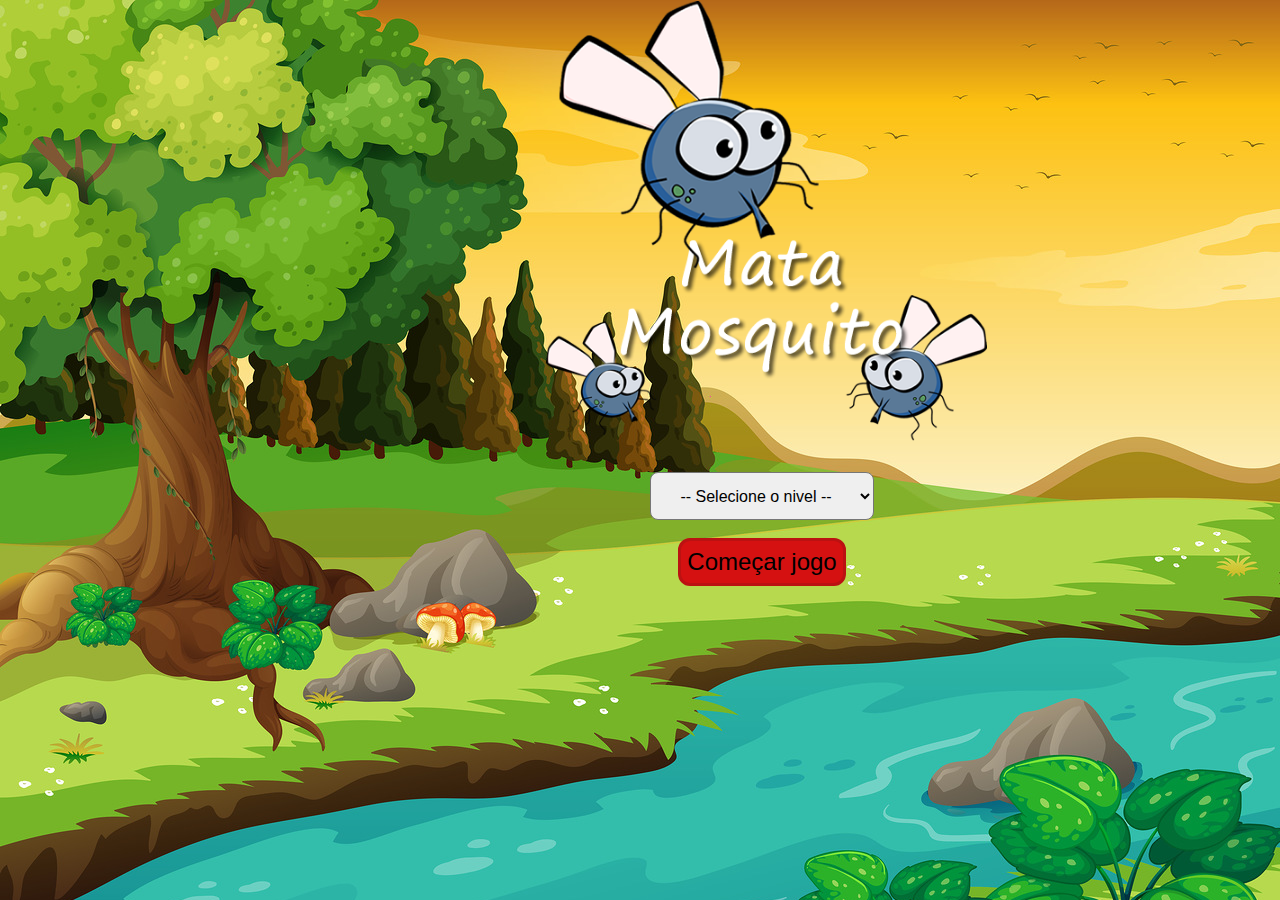
<file: index.html>
<!DOCTYPE html>
<html lang="pt-br">

<head>
    <meta charset="UTF-8">
    <meta http-equiv="X-UA-Compatible" content="IE=edge">
    <meta name="viewport" content="width=device-width, initial-scale=1.0">
    <title>Jogo mata mosquito</title>
    <link rel="stylesheet" href="style.css">
</head>

<body>
    <main id="janelaInicio">
        <div class="content">
            <div id="logo">
                <img src="./imagens/game.png" alt="">
            </div><br>

            <div id="seleção">
                <select name="" id="selectDifficult">
                    <option value="undefined" selected disabled> -- Selecione o nivel -- </option>
                    <option value="facil">Facil</option>
                    <option value="dificil">Dificil</option>
                    <option value="chuck Norris">Chuck Norris</option>
                </select><br>
                <button id="iniciar" onclick="play()">Começar jogo</button>
            </div>


        </div>


    </main>

    <script>
        let selectDifficult = document.getElementById('selectDifficult')
        let Difficult
        function play() {
            Difficult = selectDifficult.value
            sessionStorage.setItem('difficult', Difficult)

            if (Difficult === 'undefined') {
                window.alert('selecione um nivel para iniciar')
                window.location.href = './index.html'
            } else {
                window.location.href = './jogo.html'
            }

        }
    </script>

</body>

</html>
</file>
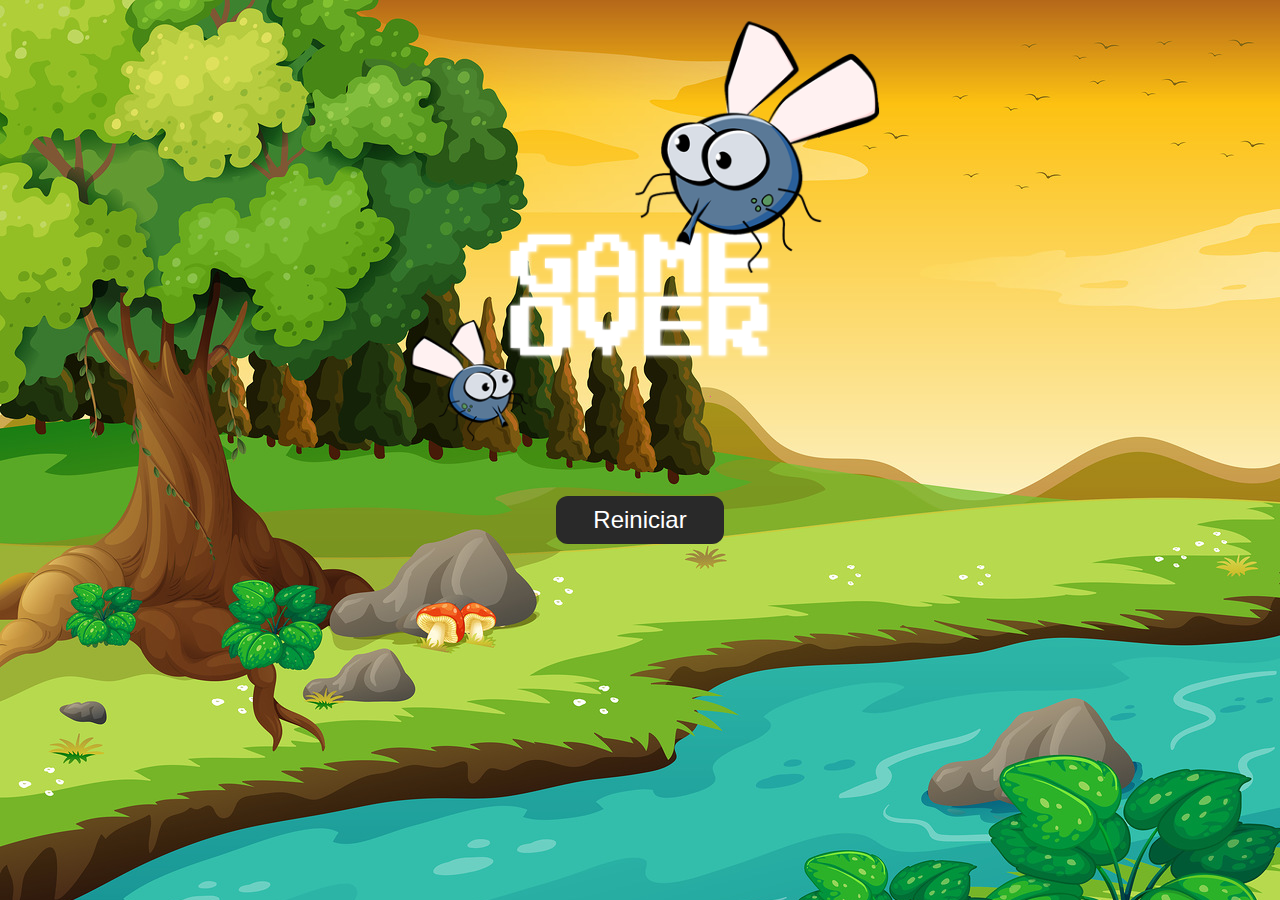
<file: jogo.html>
<!DOCTYPE html>
<html lang="pt-br">

<head>
    <meta charset="UTF-8">
    <meta http-equiv="X-UA-Compatible" content="IE=edge">
    <meta name="viewport" content="width=device-width, initial-scale=1.0">
    <title>Jogo mata mosquito</title>
    <link rel="stylesheet" href="style.css">
</head>

<body>
    <main id="janelaGame">
        <div id="mosca" onclick="toClick()">
            <img src="./imagens/mosca.png" alt="">
        </div>

        <div id="status">
            <div id="LifeSprites">
                <div class="heart">
                    <img src="./imagens/coracao_cheio.png" alt="" id="oneHeart">
                </div>
                <div class="heart">
                    <img src="./imagens/coracao_cheio.png" alt="" id="twoHeart">
                </div>
                <div class="heart">
                    <img src="./imagens/coracao_cheio.png" alt="" id="threeHeart">
                </div><br>
            </div>

            <h2>Tempo restante: <span id="regressive"></span></h2>

        </div>
    </main>


    <script src="./script.js"></script>
</body>

</html>
</file>
<file: style.css>
* {
    padding: 0;
    margin: 0;
    overflow: hidden;
}

body {
    background-image: url('./imagens/background.jpg');
    background-repeat: no-repeat;
    height: 100%;
    background-size: cover;
    display: flex;
    justify-content: flex-end;
}

#janelaInicio {
    display: flex;
    justify-content: flex-start;
    width: 60%;
}

.content {
    display: flex;
    flex-wrap: wrap;
    flex-direction: column;
    align-items: center;
}

#selectDifficult{
    width: 14em;
    height: 3em;
    border-radius: 0.5em;
    text-align: center;
    font-size: medium;
}

#iniciar {
    width: 7em;
    height: 2em;
    border-radius: 0.5em;
    font-size: x-large;
    background-color: rgb(213, 17, 17);
    border: 3px solid rgb(187, 18, 18);
}

#iniciar:hover {
    cursor: pointer;
    background-color: rgb(190, 24, 24);
}

#seleção{
    display: flex;
    flex-direction: column;
    align-items: center;
}

#janelaGame {
    width: 100%;
    height: 100vh;
    display: flex;
    flex-direction: column;
    justify-content: flex-end;
    cursor: url(./imagens/mata_mosca.png) 25 25, auto;
}

#status {
    width: 15em;
    height: 6em;
    background-color: rgba(255, 255, 255, 0.5);
    display: flex;
    flex-direction: column;
    align-items: flex-start;
}

#LifeSprites{
    display: flex;
}
.heart{
    width: 3em;
}

#mosca {
    width: 100px;
    position: absolute;
    left: 0px;
    top: 0px;
}

img {
    width: 100%;
}

#resultado {
    height: 35em;
    width: 30em;
    margin: 0 auto;
    display: flex;
    flex-direction: column;
    justify-content: center;
    align-items: center;
}

#reiniciar {
    background-color: rgb(41, 41, 41);
    width: 7em;
    height: 2em;
    margin: 8px;
    border-radius: 0.5em;
    font-size: x-large;
    color: white;
    border: none;
}
#reiniciar:hover{
    background-color: rgb(21, 21, 21);
    cursor: pointer;
}
#logo{
    width: 90%;
}

@media (max-width: 800px){
    #janelaInicio{
        width: 100%;
        justify-content: center;
        height: 100vh;
    }
    #seleção{
        height: 10em;
        display: flex;
        flex-direction: column;
        justify-content: flex-end;
    }
    #resultado{
        height: 100vh;
    }
}
</file>
